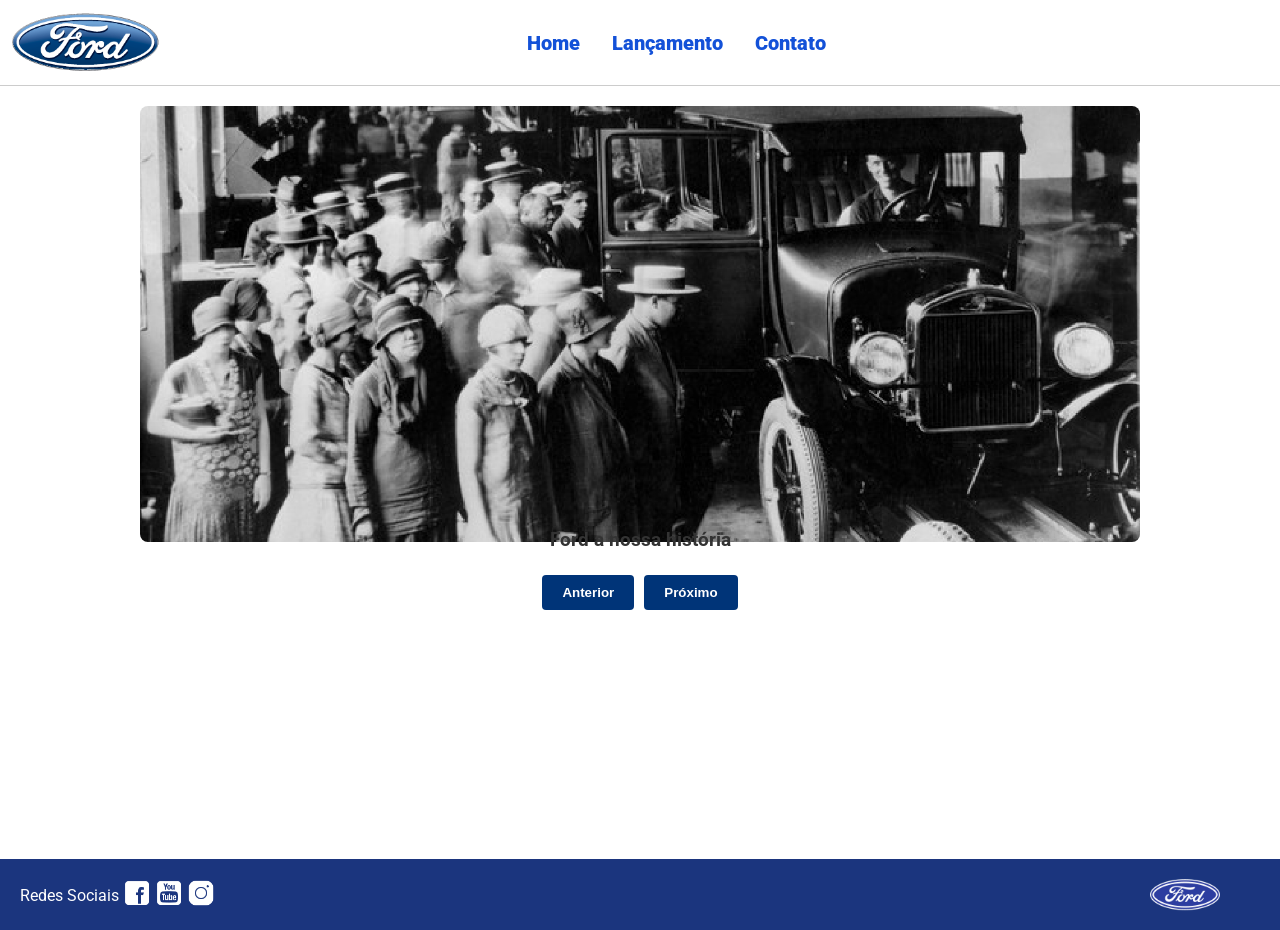
<file: index.html>
<!DOCTYPE html>
<html lang="pt-br">

<head>
    <meta charset="UTF-8">
    <meta http-equiv="X-UA-Compatible" content="IE=edge">
    <meta name="viewport" content="width=device-width, initial-scale=1.0">
    <title>Ford</title>
    <link href="css/reset.css" rel="stylesheet">
    <link href="css/style.css" rel="stylesheet">
    <script src="js/carousel.js"></script>
</head>

<body>
    <header>
        <div>
            <img src="img/logo-ford-256.png" width="150" class="logo" />
        </div>
        <nav>
            <ul>
                <li>
                    <a href="index.html">Home</a>
                </li>
                <li>
                    <a href="lancamento.html">Lançamento</a>
                </li>
                <li>
                    <a href="contato.html">Contato</a>
                </li>
            </ul>
        </nav>

    </header>
    <main>

        <div id="carousel"></div>

        <div id="carousel-title"></div>

        <div id="carousel-controls">
            <button onclick="Carousel.Prev()">Anterior</button>
            <button onclick="Carousel.Next()">Próximo</button>
        </div>

        <script>
            //insert each image on carousel
            carouselArr.push(new Carousel("imagem_1.jpg", "Esta é a nova Ranger Ford 2022. Verifique novidades.", "lancamento.html"));
            carouselArr.push(new Carousel("imagem_2.jpg", "Ford a nossa história", "#"));
            carouselArr.push(new Carousel("imagem_3.jpg", "Nova Ford Bronco Sport 2022", "lancamento.html"));
            Carousel.Start(carouselArr);
        </script>
    </main>

    <footer>
        <nav id="social">
            <ul>
                <li><span class="redesociais">Redes Sociais</span></li>
                <li><a href="#" title="Facebook"><img src="img/facebook-50.png"></a></li>
                <li><a href="#" title="YouTube"><img src="img/youtube-squared-50.png"></a></li>
                <li><a href="#" title="Instagram"><img src="img/instagram-logo-50.png"></a></li>
            </ul>
        </nav>
        <div>
            <img src="img/ford-96.png" width="70" />
        </div>
    </footer>
</body>

</html>
</file>
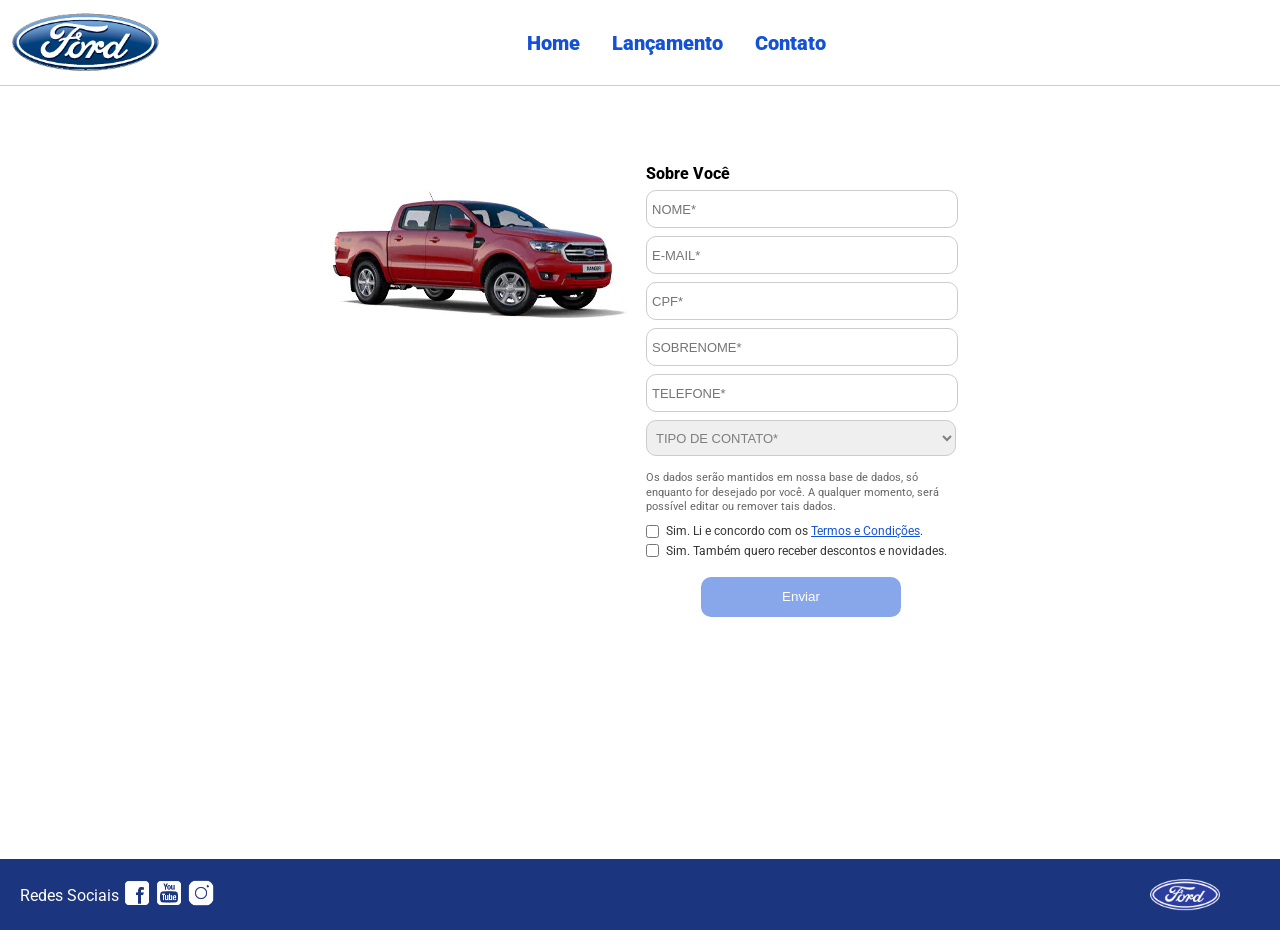
<file: contato.html>
<!DOCTYPE html>
<html lang="pt-br">

<head>
    <meta charset="UTF-8">
    <meta http-equiv="X-UA-Compatible" content="IE=edge">
    <meta name="viewport" content="width=device-width, initial-scale=1.0">
    <title>Ford</title>
    <link href="css/reset.css" rel="stylesheet">
    <link href="css/style.css" rel="stylesheet">
    <link href="css/form.css" rel="stylesheet">
    <script src="js/form.js"></script>
</head>

<body>
    <header>
        <div>
            <img src="img/logo-ford-256.png" width="150" class="logo" />
        </div>
        <nav>
            <ul>
                <li>
                    <a href="index.html">Home</a>
                </li>
                <li>
                    <a href="lancamento.html">Lançamento</a>
                </li>
                <li>
                    <a href="contato.html">Contato</a>
                </li>
            </ul>
        </nav>

    </header>
    <main>
        <div class="forms">
            <div>
                <img src="img/xls 2.2 diesel.jpg">
            </div>
            <div>
                <h2 class="titulo">Sobre Você</h2>
                <form onsubmit="Post(this);">
                    <input type="text" name="nome" placeholder="NOME*" class="fordform" required>
                    <input type="text" name="email" placeholder="E-MAIL*" class="fordform" required>
                    <input type="text" name="cpf" placeholder="CPF*" class="fordform" required>
                    <input type="text" name="sobrenome" placeholder="SOBRENOME*" class="fordform" required>
                    <input type="text" name="telefone" placeholder="TELEFONE*" class="fordform" required>
                    <select name="contato" class="fordform" required>
                        <option selected>COMO DESEJA SER CONTATADO</option>
                        <option>TELEFONE</option>
                        <option>E-MAIL</option>
                    </select>


                
                    <p class="lgpd-texto">
                        Os dados serão mantidos em nossa base de dados, só enquanto for desejado por você. A qualquer
                        momento, será possível editar ou remover tais dados.
                    </p>

                    <div class="lgpd-box">
                        <div class="checkbox-linha">
                            <input type="checkbox" id="termsCheck" onchange="toggleSubmitButton()">
                            <label for="termsCheck">Sim. Li e concordo com os <a
                                    href="https://www.ford.com.br/politica-de-privacidade/" target="_blank">Termos e
                                    Condições</a>.</label>
                        </div>

                        <div class="checkbox-linha">
                            <input type="checkbox" id="newsCheck">
                            <label for="newsCheck">Sim. Também quero receber descontos e novidades.</label>
                        </div>
                    </div>

                    <div class="btn-box">
                        <button type="submit" id="btnEnviar" disabled>Enviar</button>
                    </div>

                </form>
            </div>
        </div>
    </main>
    <footer>
        <nav id="social">
            <ul>
                <li><span class="redesociais">Redes Sociais</span></li>
                <li><a href="#" title="Facebook"><img src="img/facebook-50.png"></a></li>
                <li><a href="#" title="YouTube"><img src="img/youtube-squared-50.png"></a></li>
                <li><a href="#" title="Instagram"><img src="img/instagram-logo-50.png"></a></li>
            </ul>
        </nav>
        <div>
            <img src="img/ford-96.png" width="70" />
        </div>
    </footer>
</body>

</html>
</file>
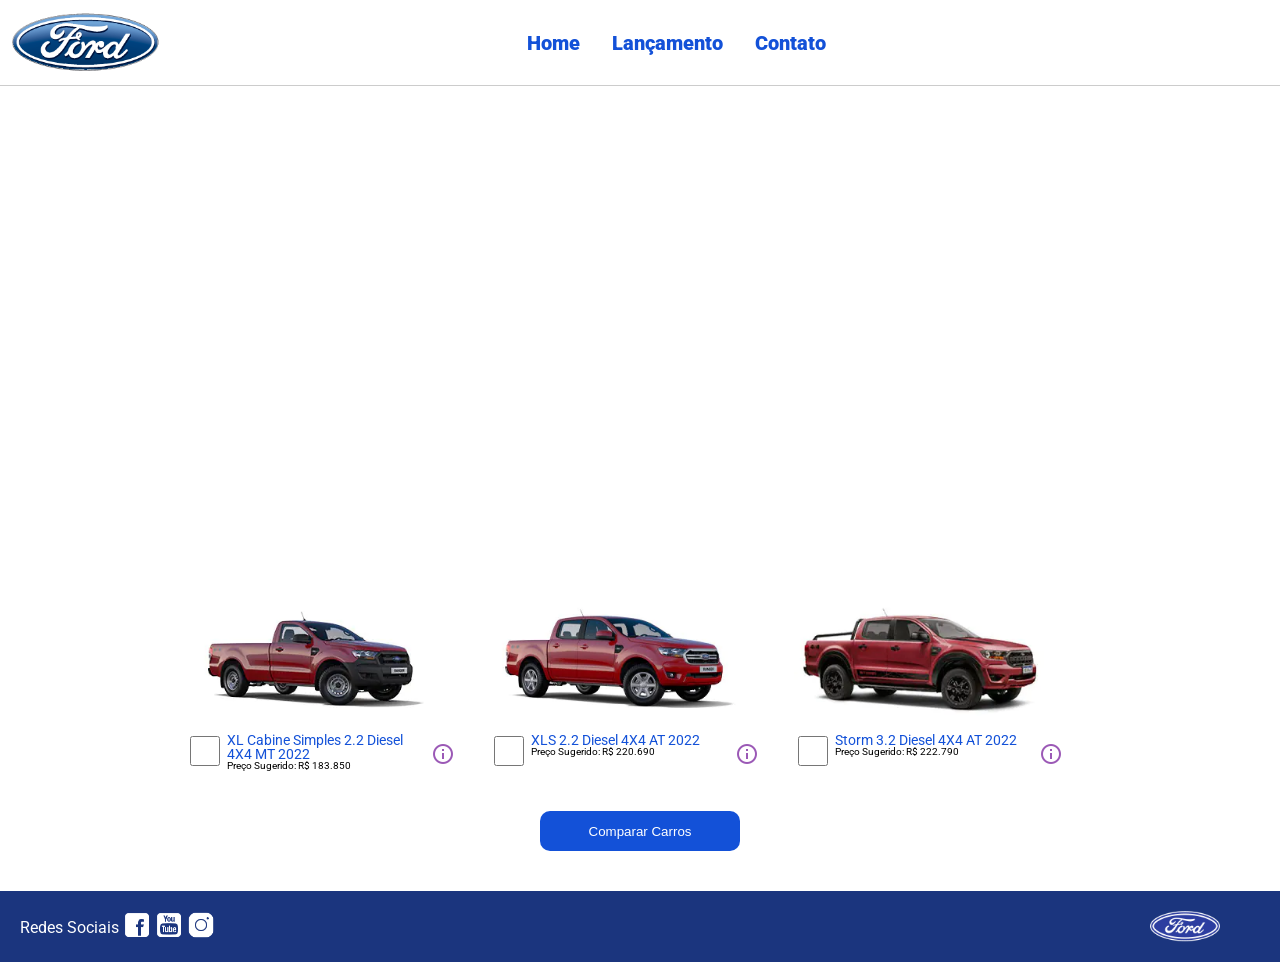
<file: lancamento.html>
<!DOCTYPE html>
<html lang="pt-br">
<head>
    <meta charset="UTF-8">
    <meta http-equiv="X-UA-Compatible" content="IE=edge">
    <meta name="viewport" content="width=device-width, initial-scale=1.0">
    <title>Ford</title>    
    <link href="css/reset.css" rel="stylesheet">
    <link href="css/style.css" rel="stylesheet">
    <link href="css/lancamento.css" rel="stylesheet">
    <script src="js/compare.js"></script>
</head>
<body>
    <header>       
        <div>
            <img src="img/logo-ford-256.png" width="150" class="logo" />
        </div>
        <nav>
            <ul>
                <li>
                    <a href="index.html">Home</a>
                </li>
                <li>
                    <a href="lancamento.html">Lançamento</a>
                </li>
                <li>
                    <a href="contato.html">Contato</a>
                </li>
            </ul>
        </nav>

    </header>
    <main>
       <div style="max-width: 800px; margin: 0 auto 30px auto; width: 90%;">
    <iframe 
        style="width: 100%; height: 450px; border: 0;" 
        src="https://www.youtube.com/embed/vQsryuNmsL0" 
        title="YouTube video player" 
        allow="accelerometer; autoplay; clipboard-write; encrypted-media; gyroscope; picture-in-picture; web-share" 
        allowfullscreen>
    </iframe>
</div>
        <div>
            <ul class="modelcars">
                <li> 
                    <img src="img/XL Cabine.jpg" class="photocar">
                    <div class="infocar">
                        <div>
                            <input type="checkbox" value="car1" class="checkbox" onchange="SetCarToCompare(this, new Car('XL Cabine Simples 2.2 Diesel 4X4 MT 2022', 183850, 511, 1821, 232, 1234, 2.2, 160, 1420, 'Aço Estampado 16', 'img/XL Cabine.jpg'));">
                        </div>
                        <div class="info">
                            <span class="textmodel">XL Cabine Simples 2.2 Diesel 4X4 MT 2022</span>
                            <span class="textprice">Preço Sugerido: R$ 183.850</span>
                        </div>
                        <div>
                            <img src="img/info.png">
                        </div>
                    </div>
                </li>
                <li>
                    <img src="img/xls 2.2 diesel.jpg" class="photocar">
                    <div class="infocar">
                        <div>
                            <input type="checkbox" value="car1" class="checkbox" onchange="SetCarToCompare(this, new Car('XLS 2.2 Diesel 4X4 AT 2022', 220690, 511, 1821, 232, 1076, 2.2, 160, 1180, 'Aço Estampado 16', 'img/xls 2.2 diesel.jpg'));">
                        </div>
                        <div class="info">
                            <span class="textmodel">XLS 2.2 Diesel 4X4 AT 2022</span>
                            <span class="textprice">Preço Sugerido: R$ 220.690</span>
                        </div>
                        <div>
                            <img src="img/info.png">
                        </div>
                    </div>
                </li>
                <li>
                    <img src="img/storm.jpg" class="photocar">
                    <div class="infocar">
                        <div>
                            <input type="checkbox" value="car1" class="checkbox" onchange="SetCarToCompare(this, new Car('Storm 3.2 Diesel 4X4 AT 2022', 222790, 511, 1821, 232, 1040, 3.2, 200, 1180, 'Liga Leve 17', 'img/storm.jpg'));">
                        </div>
                        <div class="info">
                            <span class="textmodel">Storm 3.2 Diesel 4X4 AT 2022</span>
                            <span class="textprice">Preço Sugerido: R$ 222.790</span>
                        </div>
                        <div>
                            <img src="img/info.png">
                        </div>
                    </div>
                </li>
            </ul>
        </div>
        <div style="text-align: center;padding-bottom: 20px;">
            <button type="button" style="height: 40px; width: 200px;" onclick="ShowCompare()">Comparar Carros</button>
        </div> 
    </main>
    <footer>
        <nav id="social">
            <ul>
                <li><span class="redesociais">Redes Sociais</span></li>
                <li><a href="#" title="Facebook"><img src="img/facebook-50.png"></a></li>
                <li><a href="#" title="YouTube"><img src="img/youtube-squared-50.png"></a></li>
                <li><a href="#" title="Instagram"><img src="img/instagram-logo-50.png"></a></li>
            </ul>
        </nav>
        <div>
           <img src="img/ford-96.png" width="70"  />
        </div>
    </footer> 
    <div id="compare">
        <table>
            <tbody>
            <tr >
            <td>&nbsp;</td>
            <td id="compare_image_0"></td>
            <td id="compare_image_1"></td>
            </tr>
            <tr >
            <td>Modelo</td>
            <td id="compare_modelo_0"></td>
            <td id="compare_modelo_1"></td>
            </tr>
            <tr >
            <td>Altura da ca&ccedil;amba (mm)</td>
            <td id="compare_alturacacamba_0"></td>
            <td id="compare_alturacacamba_1"></td>
            </tr>
            <tr >
            <td >Altura do ve&iacute;culo (mm)</td>
            <td id="compare_alturaveiculo_0"></td>
            <td id="compare_alturaveiculo_1"></td>
            </tr>
            <tr>
            <td>Altura livre do solo (mm)</td>
            <td id="compare_alturasolo_0"></td>
            <td id="compare_alturasolo_1"></td>
            </tr>
            <tr >
            <td >Capacidade de carga (Kg)</td>
            <td id="compare_capacidadecarga_0"></td>
            <td id="compare_capacidadecarga_1"></td>
            </tr>
            <tr >
            <td >Motor</td>
            <td id="compare_motor_0"></td>
            <td id="compare_motor_1"></td>
            </tr>
            <tr >
            <td >Pot&ecirc;ncia (cv)</td>
            <td id="compare_potencia_0"></td>
            <td id="compare_potencia_1"></td>
            </tr>
            <tr >
            <td >Volume de ca&ccedil;amba (L)</td>
            <td id="compare_volumecacamba_0"></td>
            <td id="compare_volumecacamba_1"></td>
            </tr>
            <tr >
            <td >Roda</td>
            <td id="compare_roda_0"></td>
            <td id="compare_roda_1"></td>
            </tr>
            <tr >
            <td >Pre&ccedil;o</td>
            <td id="compare_preco_0"></td>
            <td id="compare_preco_1"></td>
            </tr>
            </tbody>
            
        </table>
        <div style="text-align: center;padding-bottom: 20px;">
            <button type="button" style="height: 40px; width: 200px;" onclick="HideCompare()">Fechar</button>
        </div> 
    </div>   
</body>
</html>
</file>
<file: css/style.css>
@import url('https://fonts.googleapis.com/css2?family=Roboto:wght@300&display=swap');

body {
    background: #FFFFFF;
    height: 100%;
    font-family: 'Roboto', sans-serif;
}

html {
    height: 100%;
}

div#carousel {
    height: 46vh;
    width: 100%;
     max-height: 628px;
    -webkit-transition: all .3s ease-in-out;
    -moz-transition: all .3s ease-in-out;
    transition: all .3s ease-in-out;
}

div#carousel-title a {
    text-decoration: none;
}

div#carousel-title  {
    display: block;
    text-align: center;
    margin-top: 10px;
    margin-bottom: 10px;
    font-weight: bold;
}

header ul {
    text-align: center;
    margin-left: auto;
    margin-right: auto;
    display: block;
}

ul {
	display: inline-block;
}

header {
    background: #FFFFFF;
    border-bottom: 1px solid #ccc;
    margin-bottom: 10px;
    padding: 10px;
}

header div {
    display: inline;
    vertical-align: middle;
}

header nav {
    display: inline-block;
    vertical-align: middle;
    width: 80vw;
}

header nav a {
    color: #1351d8;
    font-size: 20px;
    text-decoration: none;
    font-weight: 900;
    margin-left: 14px;
    margin-right: 14px;
}

header nav a:hover {
    color: #1b357e;
    text-decoration: none;
    font-weight: 900;
}

nav li {
    display: inline;
    list-style: none;
}

main {
    min-height: calc(100% - 167px);
}

nav#social {
    display: inline;
    width: 80%;
}

nav#social ul img {
    width: 28px;
}

span.redesociais {
    color: #ffffff;
    vertical-align: super;
}

footer {
    background: #1B357E;
    padding: 20px;
}

footer div {
    display: inline;
    float: right;
    margin-right: 40px;
}

button:hover {
    background: #1b357e;
}
button {
    background: #1351d8;
    color: #fff;
    border: 0px;
    border-radius: 10px;
}
main {
    display: flex;
    flex-direction: column;
    align-items: center;
    text-align: center;
    margin: 20px auto;
}


#carousel img {
    max-width: 1000px;      
    height: auto;         
    display: block;
    margin: 0 auto;
    border-radius: 8px;
}

#carousel-title {
    margin-top: 15px;
    font-size: 1.2rem;
    font-weight: bold;
    color: #333;
}

#carousel-controls {
    margin-top: 15px;
    display: flex;
    gap: 10px;             
}

#carousel-controls button {
    padding: 10px 20px;
    background-color: #003478;
    color: #ffffff;
    border: none;
    border-radius: 4px;
    cursor: pointer;
    font-weight: bold;
    transition: background 0.3s ease;
}

#carousel-controls button:hover {
    background-color: #002250; 
}
</file>
<file: css/form.css>
.fordform {
    display: block;
    width: 300px;
    border: 1px solid #cccccc;
    border-radius: 10px;
    height: 26px;
    margin: 8px;
    font-size: 13px;
    padding: 5px;
}

select.fordform {
    width: 310px;
    height: 36px;
    color: #807d7d;
}

input:focus-visible {
    outline: none;
}

select:focus-visible {
    outline: none;
}

main div {
    display: inline-block;
    vertical-align: top;
    text-align: left;
    padding-top: 30px;
    padding-bottom: 30px;
}

.forms {
    display: block;
    text-align: center;
}

h2 {
    text-align: left;
    font-weight: 800;
}


button {
    width: 200px;
    height: 40px;
    margin-right: 8px;
    ;
}

.titulo {
    margin-left: 8px;
}


.lgpd-texto {
    font-size: 11px;
    color: #666666;
    margin: 15px 8px 10px 8px;
    width: 310px;
    line-height: 1.3;
}

.forms div.lgpd-box,
.forms div.btn-box,
.forms div.checkbox-linha {
    padding-top: 0 !important;
    padding-bottom: 0 !important;
    display: block;
}
.lgpd-box {
    margin: 0 8px 20px 8px;
    width: 310px;
}

.checkbox-linha {
    margin-bottom: 6px;
    font-size: 12px;
    color: #333333;
}

.checkbox-linha input[type="checkbox"] {
    margin: 0 4px 0 0;
    vertical-align: middle;
}

.checkbox-linha label {
    vertical-align: middle;
}

.checkbox-linha a {
    color: #1351d8;
    text-decoration: underline;
}


.btn-box {
    width: 310px;
    margin-left: 8px;
    text-align: center;
}

.btn-box button {
    float: none !important;
    margin: 0 auto;
    display: inline-block;
    opacity: 0.5;
    cursor: not-allowed;
}


.btn-box button.ativo {
    opacity: 1 !important;
    cursor: pointer !important;
}
</file>
<file: css/lancamento.css>
ul.modelcars {
    display: block;
    text-align: center;
    margin-bottom: 40px;
}

ul.modelcars li {
    display: inline-block;
    text-align: left;
    width: 300px;
    vertical-align: top;
}

img.photocar {
    display: block;
    width: 250px;
}

.checkbox {
    width: 30px;
    height: 30px;
    border: 1px solid #1b357e;
}

.infocar div {
    display: inline-block;
}

.info {
    width: 200px;
    vertical-align: top;
}

.textmodel {
    display: block;
    text-align: left;
    font-size: 14px;
    color: #1351d8;
    
}
.textprice {
    display: block;
    text-align: left;
    font-size: 10px;
}

table {
    border-collapse: collapse;
    width: 80%;
    margin-left: auto;
    margin-right: auto;
    margin-top: 2vh;
    margin-bottom: 10px;
  }
  
  th, td {
    text-align: left;
    padding: 8px;
  }

  td:nth-child(1) {  
    font-weight: 700;
    width: 40%;
  }

  tr:nth-child(even) {background-color: #f2f2f2;}

div#compare {
    position: absolute;
    display: none;
    width: 50vw;
    max-width: 800px;
    min-width: 400px;
    height: 80vh;
    max-height: 700px;
    min-height: 350px;
    background: #fff;
    top: calc(100vh - 80%);
    left: 25vw;
    border-radius: 10px;
    padding: 10px;
    -webkit-box-shadow: 1px 1px 6px 0px rgb(0 0 0 / 34%);
    box-shadow: 1px 1px 6px 0px rgb(0 0 0 / 34%);
}
</file>
